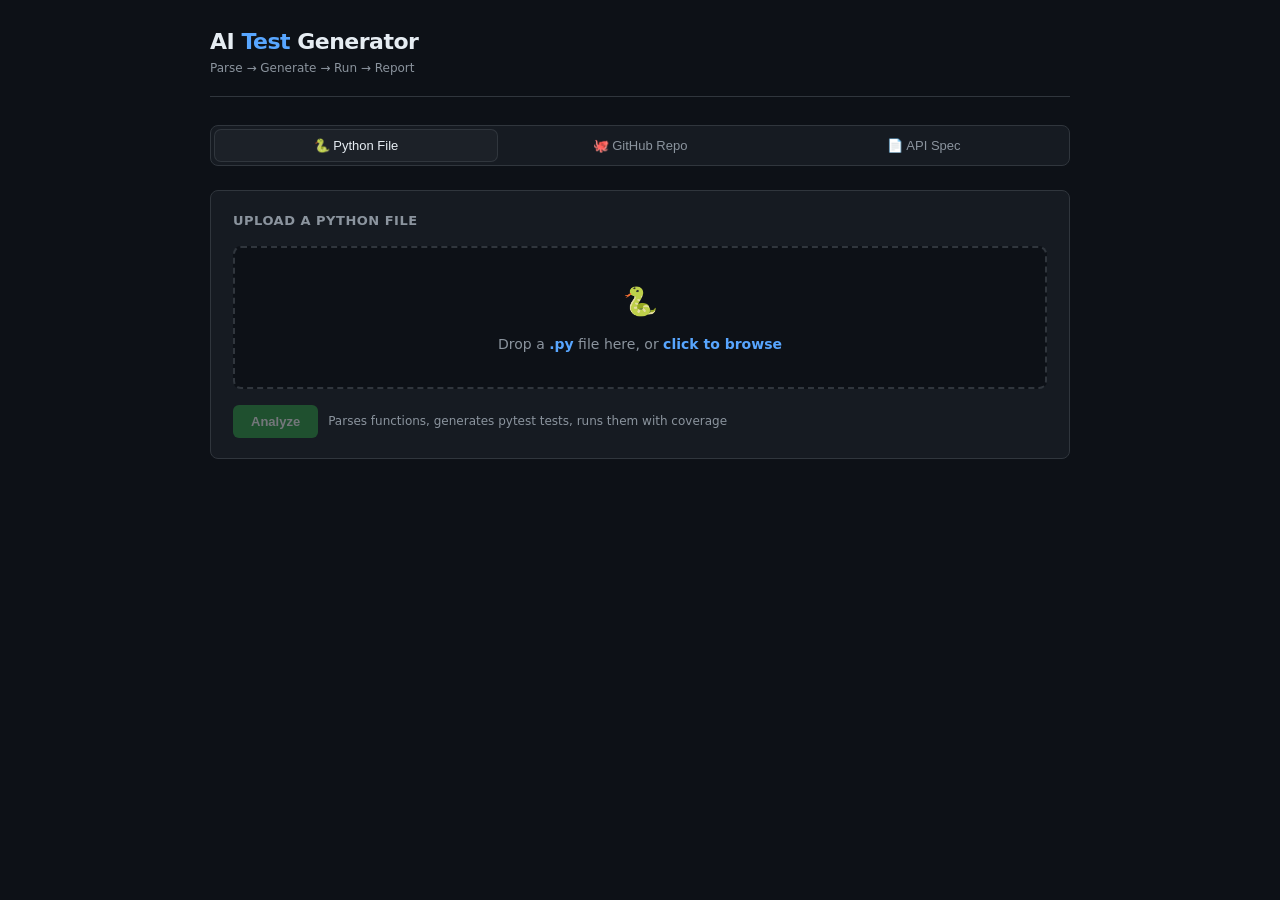
<file: backend/static/index.html>
<!DOCTYPE html>
<html lang="en">
<head>
  <meta charset="UTF-8" />
  <meta name="viewport" content="width=device-width, initial-scale=1.0" />
  <title>AI Test Generator</title>
  <link rel="stylesheet" href="style.css" />
</head>
<body>
<div class="app-shell">

  <!-- ── Header ──────────────────────────────────────────────────────── -->
  <header>
    <div>
      <div class="logo">AI <span>Test</span> Generator</div>
      <div class="subtitle">Parse → Generate → Run → Report</div>
    </div>
  </header>

  <!-- ── Global error banner ─────────────────────────────────────────── -->
  <div id="global-banner" class="banner"></div>

  <!-- ── Tabs ────────────────────────────────────────────────────────── -->
  <div class="tabs" role="tablist">
    <button class="tab-btn active" data-tab="tab-analyze"      role="tab">🐍 Python File</button>
    <button class="tab-btn"        data-tab="tab-repo"         role="tab">🐙 GitHub Repo</button>
    <button class="tab-btn"        data-tab="tab-spec"         role="tab">📄 API Spec</button>
  </div>

  <!-- ══════════════════════════════════════════════════════════════════
       TAB 1 — Upload .py file  →  POST /analyze
  ══════════════════════════════════════════════════════════════════════ -->
  <div id="tab-analyze" class="tab-panel active">
    <div class="card">
      <div class="card-title">Upload a Python file</div>

      <!-- Drop zone -->
      <div id="dz-py" class="drop-zone" tabindex="0" role="button"
           aria-label="Drop a .py file here or click to browse">
        <input type="file" id="dz-py-input" accept=".py" />
        <div class="dz-icon">🐍</div>
        <div class="dz-label">
          Drop a <strong>.py</strong> file here, or <strong>click to browse</strong>
        </div>
        <span id="dz-py-name" class="dz-selected" style="display:none"></span>
      </div>

      <div style="margin-top:16px;display:flex;gap:10px;align-items:center">
        <button id="btn-analyze" class="btn btn-primary" disabled>
          <span class="spinner"></span>
          <span class="btn-label">Analyze</span>
        </button>
        <span style="font-size:12px;color:var(--text-muted)">
          Parses functions, generates pytest tests, runs them with coverage
        </span>
      </div>
    </div>
  </div>

  <!-- ══════════════════════════════════════════════════════════════════
       TAB 2 — GitHub repo  →  POST /analyze-repo
  ══════════════════════════════════════════════════════════════════════ -->
  <div id="tab-repo" class="tab-panel">
    <div class="card">
      <div class="card-title">Analyze a GitHub repository</div>

      <div class="field">
        <label for="repo-url">GitHub repository URL</label>
        <input
          type="url"
          id="repo-url"
          placeholder="https://github.com/owner/repo"
          autocomplete="off"
          spellcheck="false"
        />
        <div id="repo-url-err" class="inline-error"></div>
        <div class="hint">Public repos only. Trailing <code>.git</code> and whitespace are stripped automatically.</div>
      </div>

      <div class="field">
        <label for="repo-max-files">Max .py files to fetch</label>
        <input
          type="number"
          id="repo-max-files"
          value="20"
          min="1"
          max="200"
          style="width:120px"
        />
        <div class="hint">Caps how many Python files are fetched from the repo (1–200). Remaining files are skipped and reported.</div>
      </div>

      <div style="display:flex;gap:10px;align-items:center">
        <button id="btn-analyze-repo" class="btn btn-primary">
          <span class="spinner"></span>
          <span class="btn-label">Analyze Repository</span>
        </button>
        <span style="font-size:12px;color:var(--text-muted)">
          May take a minute for larger repos — each file runs the full pipeline
        </span>
      </div>
    </div>
  </div>

  <!-- ══════════════════════════════════════════════════════════════════
       TAB 3 — API spec  →  POST /analyze-spec
  ══════════════════════════════════════════════════════════════════════ -->
  <div id="tab-spec" class="tab-panel">
    <div class="card">
      <div class="card-title">Analyze an API spec</div>

      <!-- Drop zone -->
      <div id="dz-spec" class="drop-zone" tabindex="0" role="button"
           aria-label="Drop an OpenAPI or GraphQL SDL file here or click to browse">
        <input type="file" id="dz-spec-input" accept=".json,.yaml,.yml,.graphql,.gql,.sdl" />
        <div class="dz-icon">📄</div>
        <div class="dz-label">
          Drop an <strong>OpenAPI / Swagger JSON or YAML</strong> or
          <strong>GraphQL SDL</strong> file, or <strong>click to browse</strong>
        </div>
        <span id="dz-spec-name" class="dz-selected" style="display:none"></span>
      </div>

      <div class="field" style="margin-top:16px">
        <label for="spec-base-url">
          Base URL
          <span style="font-size:11px;font-weight:400;color:var(--text-muted)">(optional — live mode)</span>
        </label>
        <input
          type="url"
          id="spec-base-url"
          placeholder="http://localhost:8000"
          autocomplete="off"
        />
        <div class="hint">
          Leave blank for <strong>mock mode</strong> (HTTP calls are stubbed, no real server needed).
          Supply a base URL to run tests against a live server.
        </div>
      </div>

      <div style="display:flex;gap:10px;align-items:center">
        <button id="btn-analyze-spec" class="btn btn-primary" disabled>
          <span class="spinner"></span>
          <span class="btn-label">Analyze Spec</span>
        </button>
        <span style="font-size:12px;color:var(--text-muted)">
          Generates pytest tests for each endpoint or GraphQL operation
        </span>
      </div>
    </div>
  </div>

  <!-- ══════════════════════════════════════════════════════════════════
       Results section — shared across all tabs
  ══════════════════════════════════════════════════════════════════════ -->
  <div id="results-section"></div>

</div><!-- /.app-shell -->

<script src="app.js"></script>
</body>
</html>
</file>
<file: backend/static/style.css>
/* ── Reset & base ─────────────────────────────────────────────────────── */
*, *::before, *::after { box-sizing: border-box; margin: 0; padding: 0; }

:root {
  --bg:          #0d1117;
  --surface:     #161b22;
  --surface2:    #1c2128;
  --border:      #30363d;
  --border-hi:   #58a6ff;
  --text:        #e6edf3;
  --text-muted:  #8b949e;
  --text-code:   #79c0ff;
  --accent:      #238636;
  --accent-hi:   #2ea043;
  --red:         #da3633;
  --red-soft:    #3d1a1a;
  --green:       #238636;
  --green-soft:  #1a2e1a;
  --yellow:      #d29922;
  --yellow-soft: #2e2a1a;
  --blue:        #1f6feb;
  --blue-soft:   #1a2538;
  --radius:      8px;
  --font-sans:   -apple-system, "Segoe UI", system-ui, sans-serif;
  --font-mono:   "Cascadia Code", "Fira Code", "JetBrains Mono",
                 ui-monospace, "Courier New", monospace;
}

html, body {
  height: 100%;
  background: var(--bg);
  color: var(--text);
  font-family: var(--font-sans);
  font-size: 14px;
  line-height: 1.6;
}

/* ── Layout ───────────────────────────────────────────────────────────── */
.app-shell {
  max-width: 900px;
  margin: 0 auto;
  padding: 24px 20px 60px;
}

header {
  display: flex;
  align-items: center;
  gap: 12px;
  margin-bottom: 28px;
  padding-bottom: 18px;
  border-bottom: 1px solid var(--border);
}
header .logo {
  font-size: 22px;
  font-weight: 700;
  letter-spacing: -0.5px;
  color: var(--text);
}
header .logo span { color: var(--border-hi); }
header .subtitle {
  font-size: 12px;
  color: var(--text-muted);
}

/* ── Tabs ─────────────────────────────────────────────────────────────── */
.tabs {
  display: flex;
  gap: 2px;
  background: var(--surface);
  border: 1px solid var(--border);
  border-radius: var(--radius);
  padding: 4px;
  margin-bottom: 24px;
}
.tab-btn {
  flex: 1;
  padding: 8px 12px;
  border: none;
  background: transparent;
  color: var(--text-muted);
  font-size: 13px;
  font-weight: 500;
  border-radius: 6px;
  cursor: pointer;
  transition: background 0.15s, color 0.15s;
  white-space: nowrap;
}
.tab-btn:hover  { background: var(--surface2); color: var(--text); }
.tab-btn.active { background: var(--surface2); color: var(--text); box-shadow: 0 0 0 1px var(--border); }

.tab-panel { display: none; }
.tab-panel.active { display: block; }

/* ── Card / section ───────────────────────────────────────────────────── */
.card {
  background: var(--surface);
  border: 1px solid var(--border);
  border-radius: var(--radius);
  padding: 20px 22px;
  margin-bottom: 16px;
}
.card-title {
  font-size: 13px;
  font-weight: 600;
  color: var(--text-muted);
  text-transform: uppercase;
  letter-spacing: 0.5px;
  margin-bottom: 14px;
}

/* ── Form elements ────────────────────────────────────────────────────── */
label {
  display: block;
  font-size: 13px;
  font-weight: 500;
  color: var(--text);
  margin-bottom: 6px;
}
.hint {
  font-size: 12px;
  color: var(--text-muted);
  margin-top: 4px;
}

input[type="text"],
input[type="url"],
input[type="number"] {
  width: 100%;
  padding: 8px 12px;
  background: var(--bg);
  border: 1px solid var(--border);
  border-radius: 6px;
  color: var(--text);
  font-size: 13px;
  font-family: var(--font-sans);
  outline: none;
  transition: border-color 0.15s;
}
input[type="text"]:focus,
input[type="url"]:focus,
input[type="number"]:focus { border-color: var(--border-hi); }
input[type="text"].error,
input[type="url"].error,
input[type="number"].error { border-color: var(--red); }

.field { margin-bottom: 14px; }
.inline-error {
  font-size: 12px;
  color: var(--red);
  margin-top: 4px;
  display: none;
}
.inline-error.visible { display: block; }

/* ── Drop zone ────────────────────────────────────────────────────────── */
.drop-zone {
  border: 2px dashed var(--border);
  border-radius: var(--radius);
  padding: 32px 20px;
  text-align: center;
  cursor: pointer;
  transition: border-color 0.15s, background 0.15s;
  background: var(--bg);
  user-select: none;
}
.drop-zone:hover,
.drop-zone.drag-over {
  border-color: var(--border-hi);
  background: var(--blue-soft);
}
.drop-zone .dz-icon { font-size: 28px; margin-bottom: 8px; }
.drop-zone .dz-label {
  font-size: 14px;
  color: var(--text-muted);
}
.drop-zone .dz-label strong { color: var(--border-hi); }
.drop-zone .dz-selected {
  margin-top: 10px;
  font-size: 13px;
  color: var(--text);
  font-family: var(--font-mono);
  background: var(--surface2);
  padding: 4px 10px;
  border-radius: 4px;
  display: inline-block;
}
.drop-zone input[type="file"] { display: none; }

/* ── Buttons ──────────────────────────────────────────────────────────── */
.btn {
  display: inline-flex;
  align-items: center;
  gap: 7px;
  padding: 9px 18px;
  border-radius: 6px;
  border: none;
  font-size: 13px;
  font-weight: 600;
  cursor: pointer;
  transition: opacity 0.15s, background 0.15s;
}
.btn-primary {
  background: var(--accent-hi);
  color: #fff;
}
.btn-primary:hover:not(:disabled) { background: #3aba56; }
.btn-secondary {
  background: var(--surface2);
  color: var(--text);
  border: 1px solid var(--border);
}
.btn-secondary:hover:not(:disabled) { border-color: var(--border-hi); }
.btn:disabled { opacity: 0.4; cursor: not-allowed; }

.spinner {
  width: 14px;
  height: 14px;
  border: 2px solid rgba(255,255,255,0.3);
  border-top-color: #fff;
  border-radius: 50%;
  animation: spin 0.7s linear infinite;
  display: none;
}
.btn.loading .spinner { display: inline-block; }
.btn.loading .btn-label::after { content: "…"; }

@keyframes spin { to { transform: rotate(360deg); } }

/* ── Error / notice banners ───────────────────────────────────────────── */
.banner {
  padding: 12px 16px;
  border-radius: 6px;
  font-size: 13px;
  margin-bottom: 16px;
  display: none;
  line-height: 1.5;
}
.banner.visible { display: block; }
.banner.error {
  background: var(--red-soft);
  border: 1px solid var(--red);
  color: #ff8b8b;
}
.banner.warn {
  background: var(--yellow-soft);
  border: 1px solid var(--yellow);
  color: #f0c060;
}
.banner.success {
  background: var(--green-soft);
  border: 1px solid var(--green);
  color: #6fcf97;
}

/* ── Repo metadata summary ────────────────────────────────────────────── */
.repo-meta {
  display: flex;
  flex-wrap: wrap;
  gap: 10px;
  margin-bottom: 20px;
}
.meta-chip {
  background: var(--surface2);
  border: 1px solid var(--border);
  border-radius: 6px;
  padding: 6px 12px;
  font-size: 12px;
}
.meta-chip .mc-label { color: var(--text-muted); display: block; }
.meta-chip .mc-value {
  color: var(--text);
  font-weight: 700;
  font-size: 16px;
  font-family: var(--font-mono);
}
.meta-chip.warn-chip { border-color: var(--yellow); }
.meta-chip.warn-chip .mc-value { color: var(--yellow); }

/* ── Spec summary ─────────────────────────────────────────────────────── */
.spec-meta {
  display: flex;
  flex-wrap: wrap;
  gap: 10px;
  margin-bottom: 20px;
}

/* ── File result card ─────────────────────────────────────────────────── */
.file-card {
  border: 1px solid var(--border);
  border-radius: var(--radius);
  margin-bottom: 12px;
  overflow: hidden;
}
.file-card-header {
  display: flex;
  align-items: center;
  justify-content: space-between;
  padding: 10px 16px;
  background: var(--surface2);
  cursor: pointer;
  user-select: none;
  gap: 10px;
}
.file-card-header:hover { background: #212830; }
.file-path {
  font-family: var(--font-mono);
  font-size: 13px;
  color: var(--text-code);
  flex: 1;
  min-width: 0;
  overflow: hidden;
  text-overflow: ellipsis;
  white-space: nowrap;
}
.file-stats {
  display: flex;
  gap: 8px;
  flex-shrink: 0;
}
.stat-pill {
  font-size: 11px;
  font-weight: 600;
  padding: 2px 8px;
  border-radius: 12px;
}
.pill-green { background: var(--green-soft); color: #6fcf97; border: 1px solid var(--green); }
.pill-red   { background: var(--red-soft);   color: #ff8b8b; border: 1px solid var(--red); }
.pill-gray  { background: var(--surface2);   color: var(--text-muted); border: 1px solid var(--border); }

.chevron { color: var(--text-muted); font-size: 12px; transition: transform 0.2s; }
.file-card.open .chevron { transform: rotate(90deg); }

.file-card-body { display: none; padding: 14px 16px; background: var(--surface); }
.file-card.open .file-card-body { display: block; }

.parse-error {
  font-size: 12px;
  color: var(--red);
  font-family: var(--font-mono);
  background: var(--red-soft);
  border: 1px solid var(--red);
  border-radius: 4px;
  padding: 8px 12px;
}

/* ── Function result ──────────────────────────────────────────────────── */
.fn-block {
  border: 1px solid var(--border);
  border-radius: 6px;
  margin-bottom: 10px;
  overflow: hidden;
}
.fn-header {
  display: flex;
  align-items: center;
  gap: 8px;
  padding: 8px 14px;
  background: var(--surface2);
  cursor: pointer;
  user-select: none;
  flex-wrap: wrap;
}
.fn-header:hover { background: #212830; }
.fn-name {
  font-family: var(--font-mono);
  font-size: 13px;
  color: var(--text);
  font-weight: 600;
}
.fn-sig {
  font-family: var(--font-mono);
  font-size: 12px;
  color: var(--text-muted);
  flex: 1;
  min-width: 0;
  overflow: hidden;
  text-overflow: ellipsis;
  white-space: nowrap;
}
.fn-badges { display: flex; gap: 5px; align-items: center; flex-shrink: 0; }

.badge {
  font-size: 10px;
  font-weight: 700;
  text-transform: uppercase;
  letter-spacing: 0.5px;
  padding: 2px 6px;
  border-radius: 4px;
}
.badge-llm   { background: #1d3557; color: var(--border-hi); border: 1px solid var(--blue); }
.badge-mock  { background: var(--yellow-soft); color: var(--yellow); border: 1px solid var(--yellow); }

.fn-chevron { color: var(--text-muted); font-size: 11px; transition: transform 0.2s; }
.fn-block.open .fn-chevron { transform: rotate(90deg); }

.fn-body { display: none; padding: 12px 14px; }
.fn-block.open .fn-body { display: block; }

/* ── Stats row ────────────────────────────────────────────────────────── */
.stats-row {
  display: flex;
  gap: 16px;
  flex-wrap: wrap;
  margin-bottom: 12px;
  align-items: center;
}
.stat-item { font-size: 12px; }
.stat-item .si-label { color: var(--text-muted); margin-right: 4px; }
.stat-item .si-pass  { color: #6fcf97; font-weight: 700; }
.stat-item .si-fail  { color: #ff8b8b; font-weight: 700; }
.stat-item .si-val   { color: var(--text); font-weight: 600; }

/* ── Coverage bar ─────────────────────────────────────────────────────── */
.cov-row { margin-bottom: 10px; }
.cov-label {
  font-size: 12px;
  color: var(--text-muted);
  margin-bottom: 4px;
  display: flex;
  justify-content: space-between;
}
.cov-label .cov-pct { color: var(--text); font-weight: 600; }
.cov-bar-track {
  height: 6px;
  background: var(--surface2);
  border-radius: 3px;
  overflow: hidden;
}
.cov-bar-fill {
  height: 100%;
  border-radius: 3px;
  background: var(--green);
  transition: width 0.4s ease;
}
.cov-bar-fill.mid  { background: var(--yellow); }
.cov-bar-fill.low  { background: var(--red); }
.cov-not-measured {
  font-size: 12px;
  color: var(--yellow);
  font-style: italic;
}

/* ── Mock warning ─────────────────────────────────────────────────────── */
.mock-warning {
  background: var(--yellow-soft);
  border: 1px solid var(--yellow);
  border-radius: 5px;
  padding: 8px 12px;
  font-size: 12px;
  color: #f0c060;
  margin-bottom: 10px;
}

/* ── Flags list ───────────────────────────────────────────────────────── */
.flags-list {
  list-style: none;
  margin-top: 8px;
}
.flags-list li {
  font-size: 12px;
  color: var(--text-muted);
  padding: 2px 0;
}
.flags-list li::before {
  content: "⚠ ";
  color: var(--yellow);
}

/* ── Op card (spec results) ───────────────────────────────────────────── */
.op-card {
  border: 1px solid var(--border);
  border-radius: var(--radius);
  margin-bottom: 10px;
  overflow: hidden;
}
.op-header {
  display: flex;
  align-items: center;
  gap: 10px;
  padding: 10px 16px;
  background: var(--surface2);
  cursor: pointer;
  user-select: none;
  flex-wrap: wrap;
}
.op-header:hover { background: #212830; }
.op-method {
  font-size: 11px;
  font-weight: 700;
  font-family: var(--font-mono);
  padding: 2px 7px;
  border-radius: 4px;
  flex-shrink: 0;
}
.method-get    { background: #1a3328; color: #3fb950; border: 1px solid #238636; }
.method-post   { background: #1d3557; color: var(--border-hi); border: 1px solid var(--blue); }
.method-put    { background: #2e2a1a; color: var(--yellow); border: 1px solid var(--yellow); }
.method-delete { background: var(--red-soft); color: #ff8b8b; border: 1px solid var(--red); }
.method-patch  { background: #1d2538; color: #a5d6ff; border: 1px solid #58a6ff44; }
.method-gql    { background: #2d1a3a; color: #c792ea; border: 1px solid #7c3aed44; }
.method-other  { background: var(--surface2); color: var(--text-muted); border: 1px solid var(--border); }

.op-path {
  font-family: var(--font-mono);
  font-size: 13px;
  color: var(--text);
  flex: 1;
}
.op-chevron { color: var(--text-muted); font-size: 12px; transition: transform 0.2s; margin-left: auto; }
.op-card.open .op-chevron { transform: rotate(90deg); }

.op-body { display: none; padding: 12px 16px; background: var(--surface); }
.op-card.open .op-body { display: block; }

/* ── Download button ──────────────────────────────────────────────────── */
.results-toolbar {
  display: flex;
  justify-content: flex-end;
  margin-bottom: 14px;
}

/* ── Empty / loading state ────────────────────────────────────────────── */
.empty-state {
  text-align: center;
  padding: 48px 20px;
  color: var(--text-muted);
}
.empty-state .es-icon { font-size: 36px; margin-bottom: 10px; }
.empty-state .es-text { font-size: 14px; }

/* ── Scrollbar ────────────────────────────────────────────────────────── */
::-webkit-scrollbar { width: 6px; height: 6px; }
::-webkit-scrollbar-track { background: var(--bg); }
::-webkit-scrollbar-thumb { background: var(--border); border-radius: 3px; }
::-webkit-scrollbar-thumb:hover { background: #484f58; }
</file>
